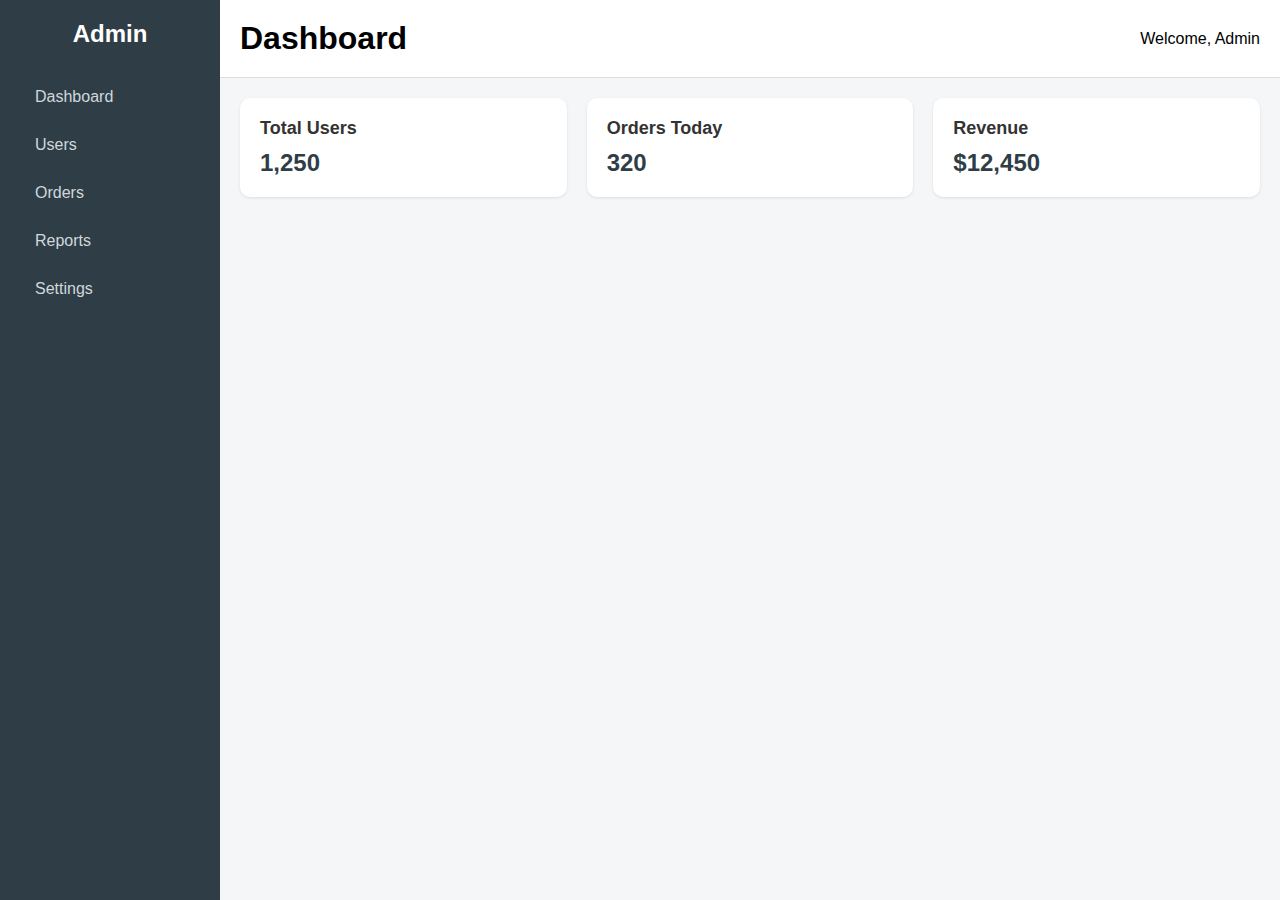
<file: index.html>
<!DOCTYPE html>
<html lang="en">
<head>
  <meta charset="UTF-8" />
  <meta name="viewport" content="width=device-width, initial-scale=1.0"/>
  <title>Admin Dashboard</title>
  <link rel="stylesheet" href="style.css" />
</head>
<body>
  <div class="dashboard">
    <aside class="sidebar">
      <h2 class="logo">Admin</h2>
      <nav>
        <a href="#">Dashboard</a>
        <a href="#">Users</a>
        <a href="#">Orders</a>
        <a href="#">Reports</a>
        <a href="#">Settings</a>
      </nav>
    </aside>

    <div class="main">
      <header class="topbar">
        <h1>Dashboard</h1>
        <div class="user-info">Welcome, Admin</div>
      </header>

      <section class="content">
        <div class="card">
          <h3>Total Users</h3>
          <p>1,250</p>
        </div>
        <div class="card">
          <h3>Orders Today</h3>
          <p>320</p>
        </div>
        <div class="card">
          <h3>Revenue</h3>
          <p>$12,450</p>
        </div>
      </section>
    </div>
  </div>
</body>
</html>
</file>
<file: style.css>
* {
    margin: 0;
    padding: 0;
    box-sizing: border-box;
    font-family: Arial, sans-serif;
  }
  
  body {
    display: flex;
    min-height: 100vh;
    background: #f4f6f8;
  }
  
  .dashboard {
    display: flex;
    width: 100%;
  }
  
  .sidebar {
    width: 220px;
    background-color: #2f3e46;
    color: #fff;
    padding: 20px;
    height: 100vh;
    position: fixed;
  }
  
  .logo {
    font-size: 24px;
    margin-bottom: 30px;
    text-align: center;
  }
  
  .sidebar nav a {
    display: block;
    padding: 10px 15px;
    color: #cfd8dc;
    text-decoration: none;
    margin-bottom: 10px;
    border-radius: 4px;
    transition: background 0.3s;
  }
  
  .sidebar nav a:hover {
    background: #3a4f57;
  }
  
  .main {
    margin-left: 220px;
    flex-grow: 1;
    display: flex;
    flex-direction: column;
  }
  
  .topbar {
    background: #ffffff;
    padding: 20px;
    border-bottom: 1px solid #ddd;
    display: flex;
    justify-content: space-between;
    align-items: center;
  }
  
  .content {
    padding: 20px;
    display: grid;
    grid-template-columns: repeat(auto-fit, minmax(250px, 1fr));
    gap: 20px;
  }
  
  .card {
    background: #ffffff;
    padding: 20px;
    border-radius: 10px;
    box-shadow: 0 1px 3px rgba(0,0,0,0.1);
  }
  
  .card h3 {
    margin-bottom: 10px;
    font-size: 18px;
    color: #333;
  }
  
  .card p {
    font-size: 24px;
    font-weight: bold;
    color: #2f3e46;
  }
</file>
